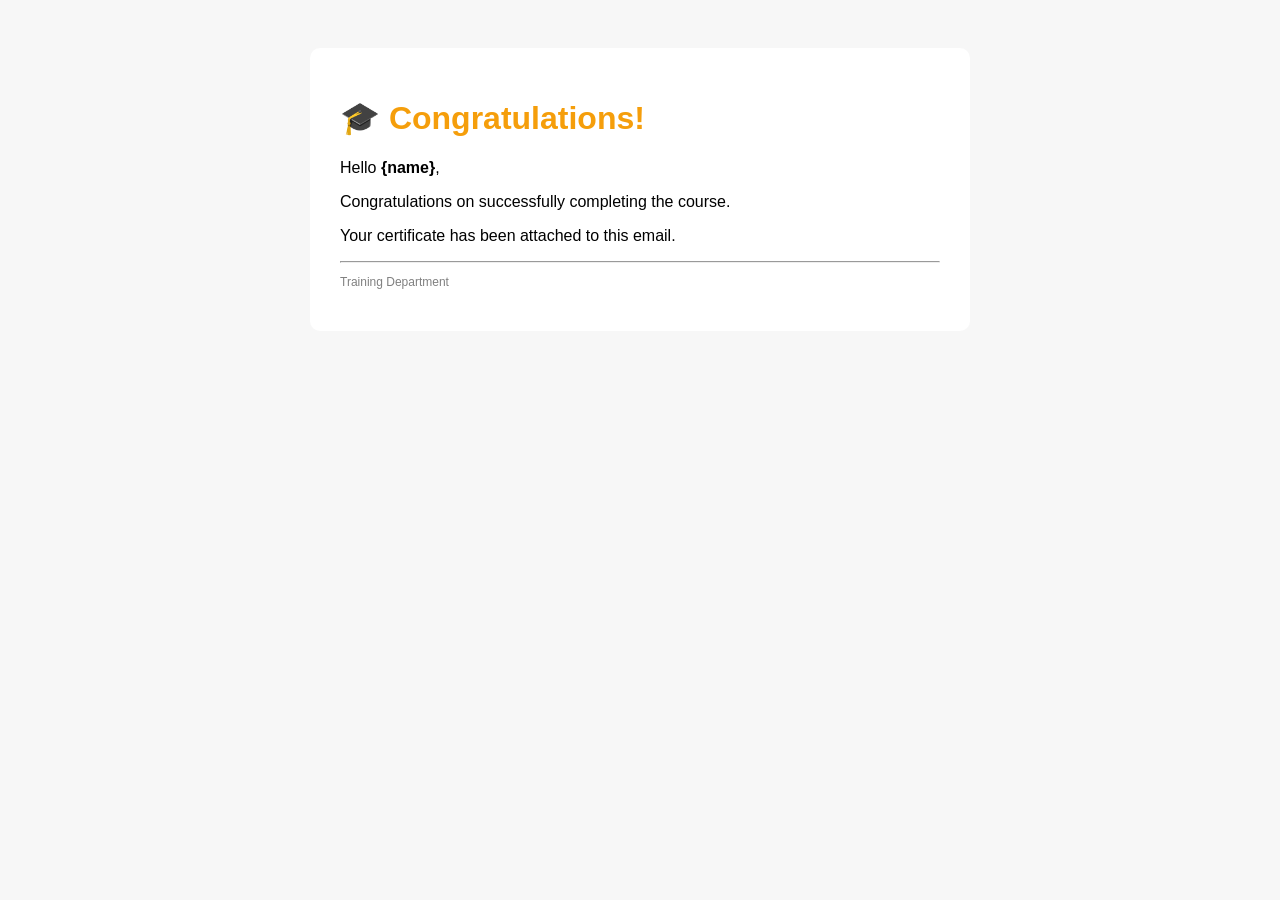
<file: templates/certificate.html>
<!DOCTYPE html>
<html>
<head>
    <meta charset="UTF-8">
    <title>Certificate</title>
</head>

<body style="font-family: Arial, sans-serif; background:#f7f7f7; padding:40px;">

<div style="max-width:600px; margin:auto; background:white; padding:30px; border-radius:10px;">

    <h1 style="color:#f59e0b;">
        🎓 Congratulations!
    </h1>

    <p>Hello <strong>{name}</strong>,</p>

    <p>
        Congratulations on successfully completing the course.
    </p>

    <p>
        Your certificate has been attached to this email.
    </p>

    <hr>

    <p style="font-size:12px;color:gray;">
        Training Department
    </p>

</div>

</body>
</html>
</file>
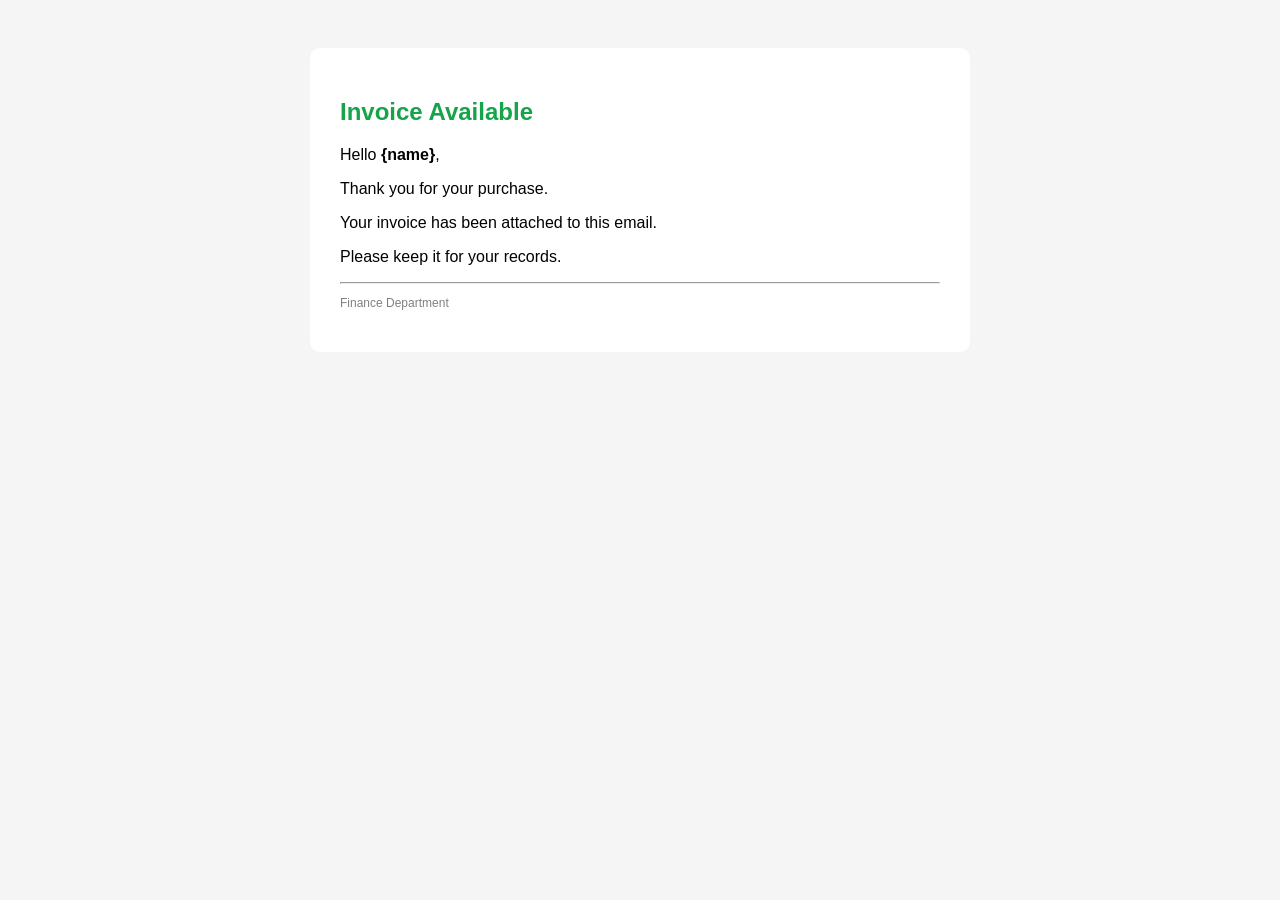
<file: templates/invoice.html>
<!DOCTYPE html>
<html>
<head>
    <meta charset="UTF-8">
    <title>Invoice</title>
</head>

<body style="font-family: Arial, sans-serif; background:#f5f5f5; padding:40px;">

<div style="max-width:600px; margin:auto; background:white; padding:30px; border-radius:10px;">

    <h2 style="color:#16a34a;">
        Invoice Available
    </h2>

    <p>Hello <strong>{name}</strong>,</p>

    <p>
        Thank you for your purchase.
    </p>

    <p>
        Your invoice has been attached to this email.
    </p>

    <p>
        Please keep it for your records.
    </p>

    <hr>

    <p style="font-size:12px;color:gray;">
        Finance Department
    </p>

</div>

</body>
</html>
</file>
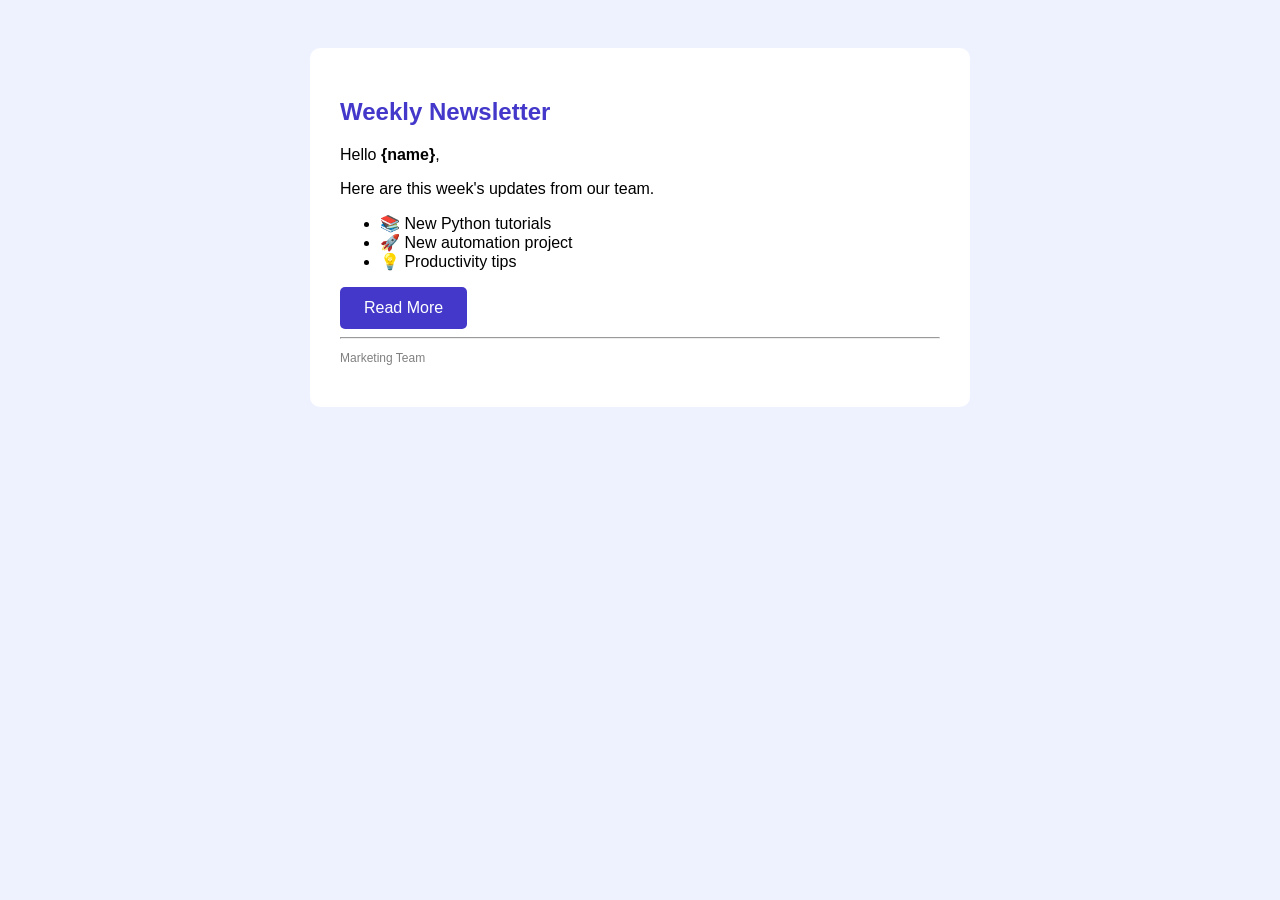
<file: templates/newsletter.html>
<!DOCTYPE html>
<html>
<head>
    <meta charset="UTF-8">
    <title>Newsletter</title>
</head>

<body style="font-family: Arial, sans-serif; background:#eef2ff; padding:40px;">

<div style="max-width:600px; margin:auto; background:white; padding:30px; border-radius:10px;">

    <h2 style="color:#4338ca;">
        Weekly Newsletter
    </h2>

    <p>Hello <strong>{name}</strong>,</p>

    <p>
        Here are this week's updates from our team.
    </p>

    <ul>
        <li>📚 New Python tutorials</li>
        <li>🚀 New automation project</li>
        <li>💡 Productivity tips</li>
    </ul>

    <a href="https://example.com"
       style="display:inline-block;
              padding:12px 24px;
              background:#4338ca;
              color:white;
              text-decoration:none;
              border-radius:5px;">
        Read More
    </a>

    <hr>

    <p style="font-size:12px;color:gray;">
        Marketing Team
    </p>

</div>

</body>
</html>
</file>
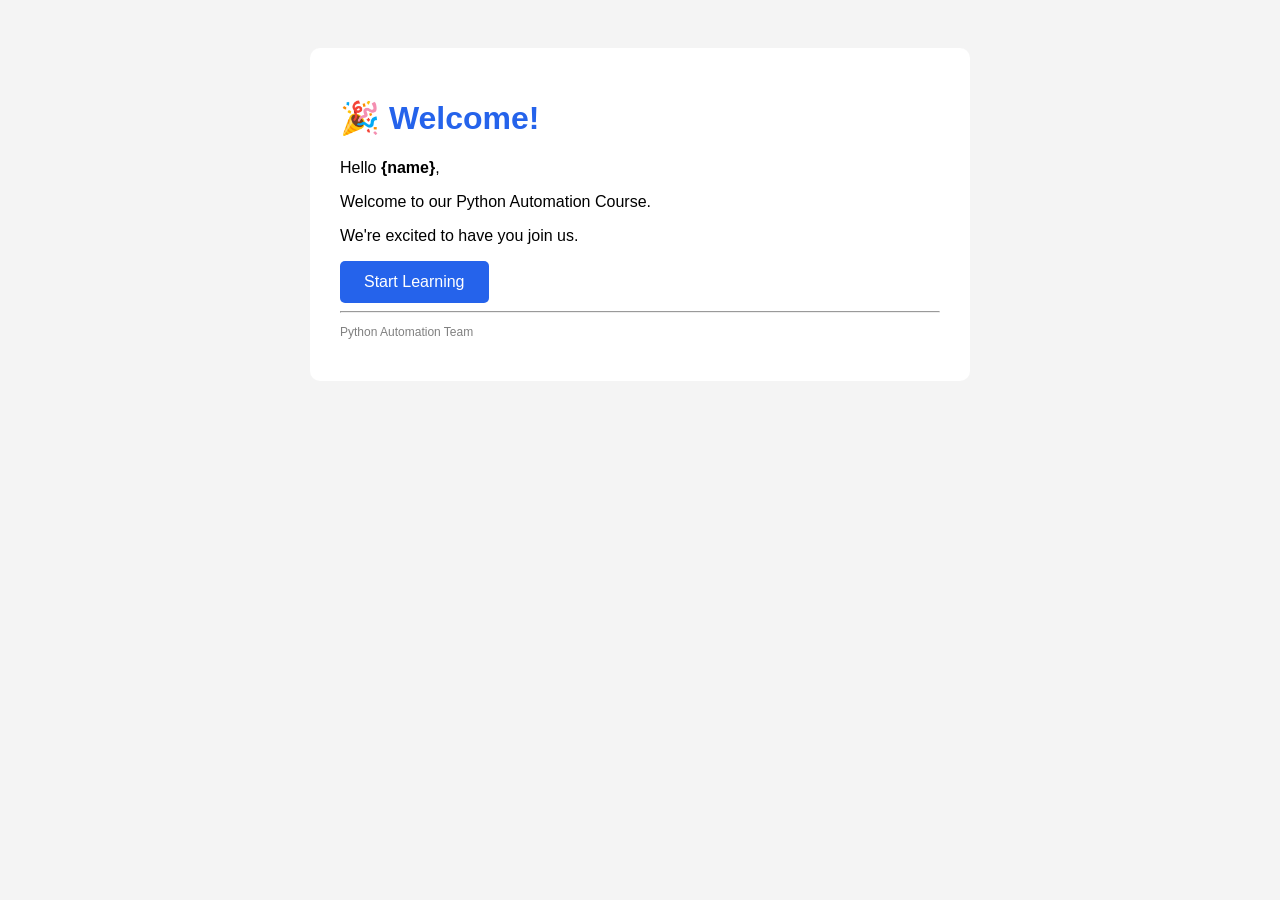
<file: templates/welcome.html>
<!DOCTYPE html>
<html>
<head>
    <meta charset="UTF-8">
    <title>Welcome</title>
</head>

<body style="font-family: Arial, sans-serif; background:#f4f4f4; padding:40px;">

<div style="max-width:600px; margin:auto; background:white; padding:30px; border-radius:10px;">

    <h1 style="color:#2563eb;">
        🎉 Welcome!
    </h1>

    <p>Hello <strong>{name}</strong>,</p>

    <p>
        Welcome to our Python Automation Course.
    </p>

    <p>
        We're excited to have you join us.
    </p>

    <a href="https://example.com"
       style="display:inline-block;
              padding:12px 24px;
              background:#2563eb;
              color:white;
              text-decoration:none;
              border-radius:5px;">
        Start Learning
    </a>

    <hr>

    <p style="color:gray;font-size:12px;">
        Python Automation Team
    </p>

</div>

</body>
</html>
</file>
